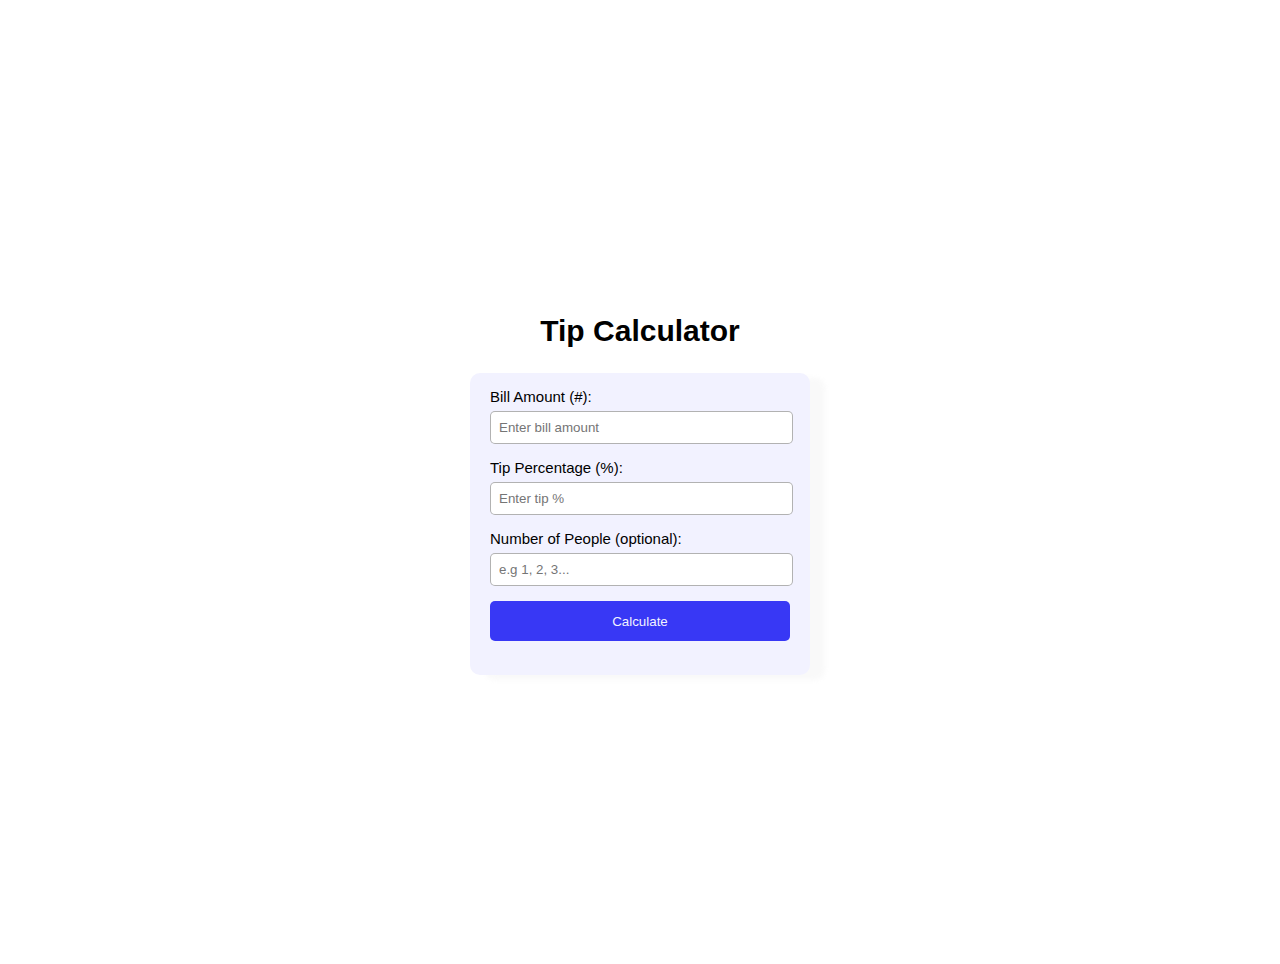
<file: Da02-tip-calculator/index.html>
<!DOCTYPE html>
<html lang="en">
<head>
    <meta charset="UTF-8">
    <meta name="viewport" content="width=device-width, initial-scale=1.0">
    <link rel="stylesheet" href="style.css">
    <title>Tip Calculator</title>
</head>
<body>
    <div class="calculator-body">
        <h2>Tip Calculator</h2>
        <div class="tip-calculator">
            <label>Bill Amount (#):</label>
            <input type="number" name="bill" id="bill" placeholder="Enter bill amount">

            <label>Tip Percentage (%):</label>
            <input type="number" name="percentage" id="tip" placeholder="Enter tip %">

            <label>Number of People (optional):</label>
            <input type="number" name="people" id="people" placeholder="e.g 1, 2, 3...">

            <button onClick="calculateTip()"> Calculate </button>

            <h3 id="result"></h3>

        </div>
    </div>
   

    <script src="script.js"></script>
</body>
</html>
</file>
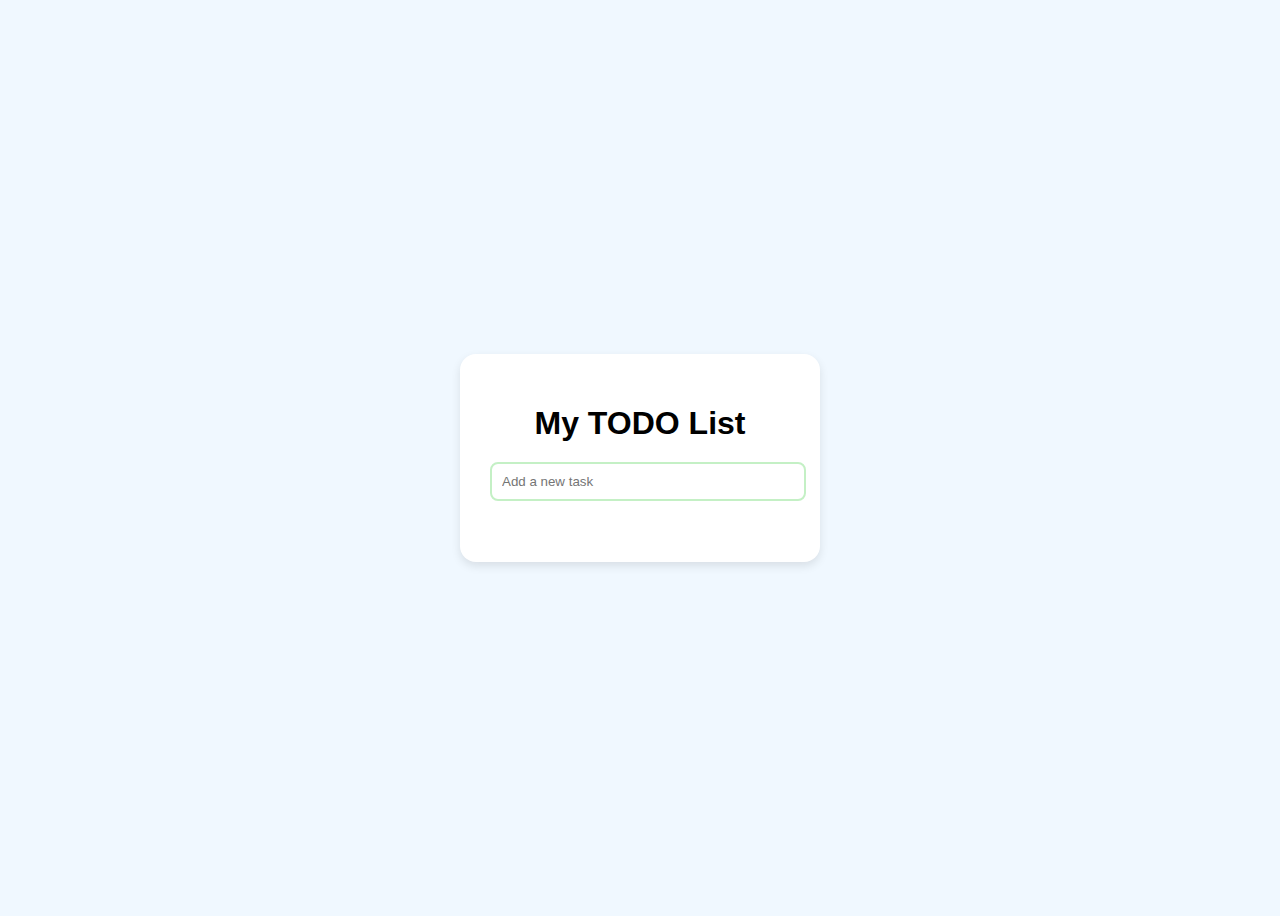
<file: Day03-ToDo-list-app/index.html>
<!DOCTYPE html>
<html lang="en">
<head>
    <meta charset="UTF-8">
    <meta name="viewport" content="width=device-width, initial-scale=1.0">
    <link rel="stylesheet" href="style.css">

    <title>TODO-list</title>
</head>
<body>
    <div class="container">
        <h1>My TODO List</h1>
        <input type="text" id="taskInput" placeholder="Add a new task">
        <ul id="taskList"></ul>
    </div>
    
    <script src="script.js"></script>
</body>
</html>
</file>
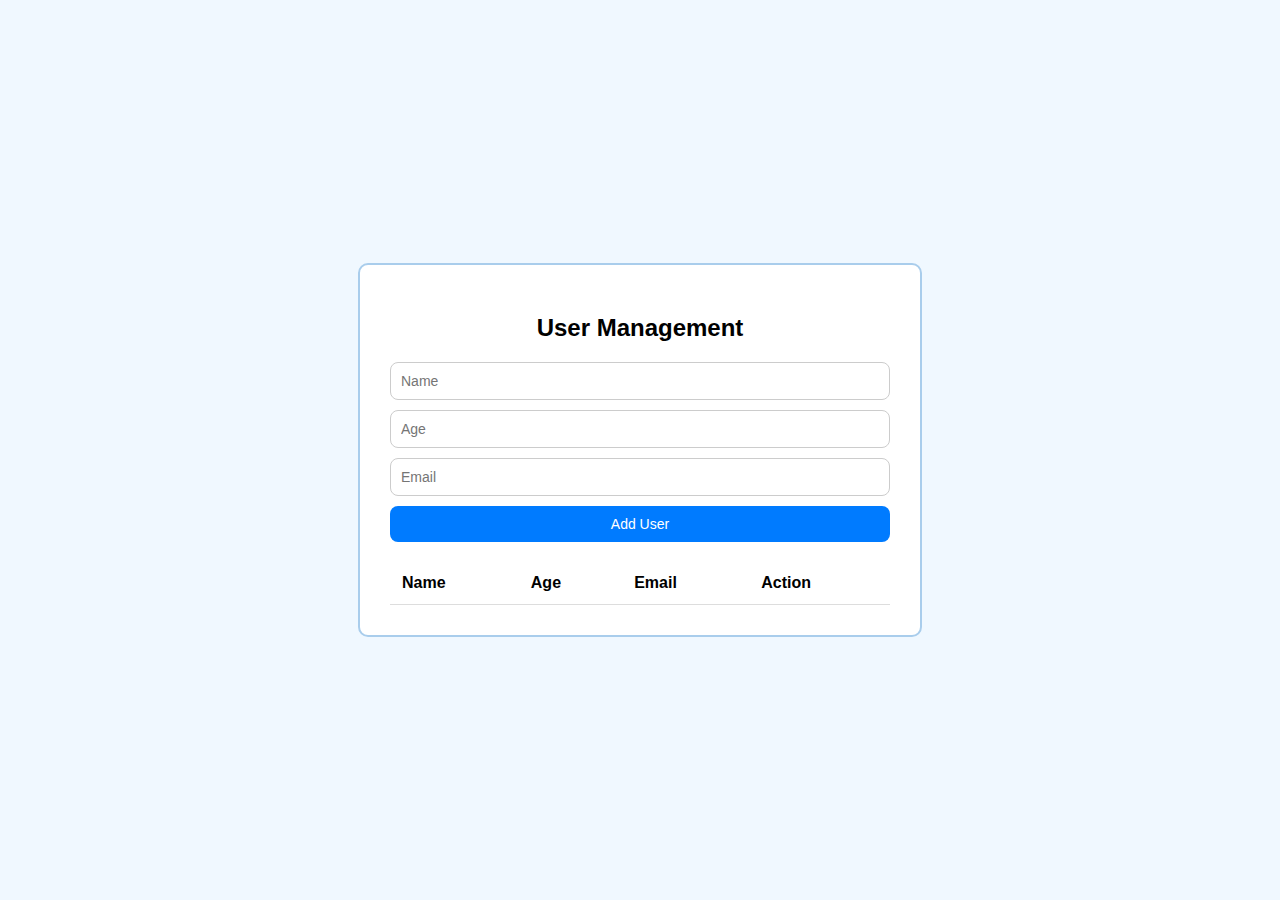
<file: Day04-User-management-dashboard/index.html>
<!DOCTYPE html>
<html lang="en">
<head>
    <meta charset="UTF-8">
    <meta name="viewport" content="width=device-width, initial-scale=1.0">
    <link rel="stylesheet" href="style.css">
    <title>User Management Dashboard</title>
</head>
<body>
    <div class="container">
        <h2>User Management</h2>
        <div class="form">
            <input type="text" id="name" placeholder="Name">
            <input type="number" id="age" placeholder="Age">
            <input type="email" id="email" placeholder="Email">
            <button id="addUser">Add User</button>
        </div>
        <table>
            <thead>
                <tr>
                    <th>Name</th>
                    <th>Age</th>
                    <th>Email</th>
                    <th>Action</th>
                </tr>
            </thead>
            <tbody id="userTable"></tbody>
        </table>
    </div>
    

    <script src="script.js"></script>
</body>
</html>
</file>
<file: Da02-tip-calculator/style.css>
/* General styles for tags */

body{
    font-family: sans-serif;
    padding: 2rem;
    margin: auto;
    display: flex;
    justify-content: center;
    align-items: center;
    height: 100vh;
}

input{
    width: 95%;
    margin-bottom: 1rem;
    padding: 0.5rem;
}

button{
    padding: 0.8rem 1rem;
    cursor: pointer;
    width: 100%;
    background: #3838f5;
    color: #f2f2ff;
    outline: none;
    border: none;
    border-radius: 5px;
}

/* Specific styles */
h2{
    text-align: center;
    font-size: 30px;
}

.tip-calculator{
    width: 300px;
    background: #f2f2ff;
    padding: 15px 20px;
    border-radius: 10px;
    box-shadow: 15px 5px 5px rgba(225, 225, 225, 0.2);
}

.tip-calculator label{
    font-size: 15px;
    margin-bottom: 15px;

}

.tip-calculator input{
    outline: none;
    border: 1px solid rgba(0, 0, 0, 0.3);
    border-radius: 5px;
    margin-top: 5px;
    margin-bottom: 15px;
}
</file>
<file: Day03-ToDo-list-app/style.css>
body{
    background: #f0f8ff;
    font-family: 'Seogoe UI', sans-serif;
    display: flex;
    justify-content: center;
    align-items: center;
    height: 100vh;
}

.container{
    background: #fff;
    padding: 30px;
    border-radius: 16px;
    box-shadow: 0 4px 10px rgba(0 , 0 , 0 , 0.1);
    width: 300px;
}

h1{
    text-align: center;
    margin-bottom: 20px;
}

#taskInput{
    outline: none;
    width: 100%;
    padding-top: 10px;
    padding-bottom: 10px;
    padding-left: 10px;
    margin-bottom: 15px;
    border: 2px solid #c4f0c5;
    border-radius: 8px;
    color: #232323;
}

ul{
    list-style: none;
    padding: 0;
}

li{
    display: flex;
    align-items: center;
    justify-content: space-between;
    padding: 8px;
    margin-bottom: 8px;
    border-bottom: 1px solid #eee;
    cursor: pointer;
}

li.completed span{
    text-decoration: line-through;
    color: #aaa;
}

button{
    background: none;
    border: none;
    font-size: 16px;
    cursor: pointer;
}
</file>
<file: Day04-User-management-dashboard/style.css>
body{
    background: #f0f8ff;
    font-family: 'Segoe UI', sans-serif;
    padding: 0;
    margin: 0;
    box-sizing: border-box;
    display: flex;
    justify-content: center;
    align-items: center;
    height: 100vh;
}

.container {
    background: #fff;
    width: 500px;
    padding: 30px;
    border-radius: 10px;
    border: 2px solid #a9cdec;
}

h2{
    text-align: center;
    margin-bottom: 20px;
}

.form{
    display: grid;
    gap: 10px;
    margin-bottom: 20px;
}

input{
    padding: 10px;
    border: 1px solid #ccc;
    border-radius: 8px;
    flex: 1;
    font-size: 14px;
    outline: none;
}

button{
    padding: 10px 10px;
    background: #007bff;
    color: #fff;
    border: none;
    border-radius: 8px;
    cursor: pointer;
    font-size: 14px;
    transition: ease-in-out 200ms;
}

button:hover{
    background: #5ca2ec;
}

table{
    width: 100%;
    border-collapse: collapse;
}

th, td{
    padding: 12px;
    border-bottom: 1px solid #ddd;
    text-align: left;
}

button.delete-btn{
    color: #ff0000;
    background: none;
    border: none;
    cursor: pointer;
}
</file>
